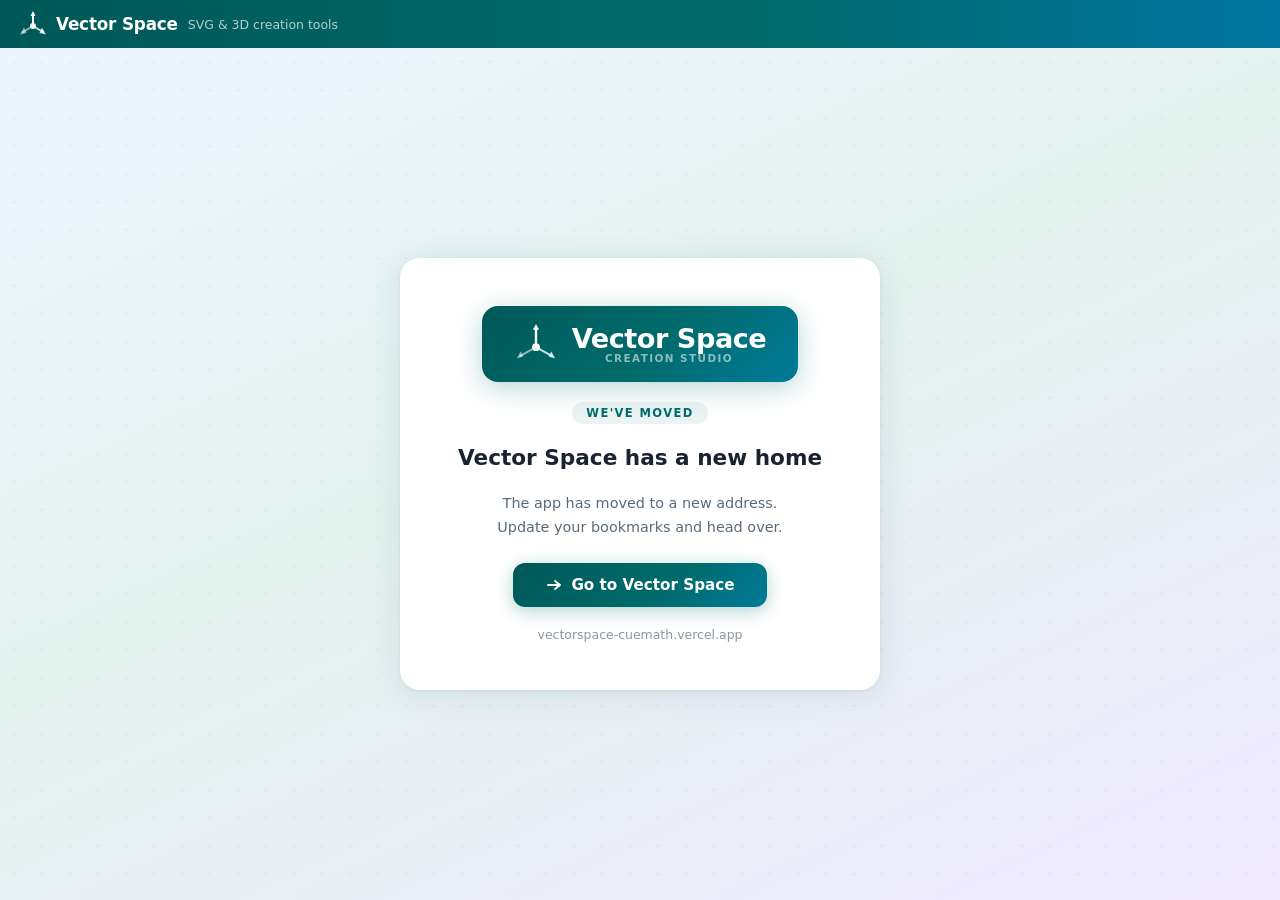
<file: index.html>
<!DOCTYPE html>
<html lang="en">
<head>
  <meta charset="UTF-8">
  <meta name="viewport" content="width=device-width, initial-scale=1.0">
  <title>Vector Space — Moved</title>
  <style>
    *, *::before, *::after { box-sizing: border-box; margin: 0; padding: 0; }

    :root {
      --accent: #006B6B;
      --muted:  #5a6a7a;
    }

    body {
      font-family: 'Segoe UI', system-ui, sans-serif;
      background: #f0f4f8;
      color: #1a2332;
      height: 100vh;
      display: flex;
      flex-direction: column;
    }

    header {
      background: linear-gradient(90deg, #005858 0%, #006B6B 60%, #0074a0 100%);
      color: #fff;
      padding: 11px 20px;
      display: flex;
      align-items: center;
      gap: 10px;
      box-shadow: 0 2px 12px rgba(0,80,80,.3);
    }
    header h1 { font-size: 1.05rem; font-weight: 700; letter-spacing: -.01em; }
    header span { font-size: .78rem; opacity: .7; }

    main {
      flex: 1;
      display: flex;
      flex-direction: column;
      align-items: center;
      justify-content: center;
      background:
        radial-gradient(circle, rgba(0,107,107,.07) 1px, transparent 1px) 0 0 / 28px 28px,
        linear-gradient(155deg, #edf5ff 0%, #e4f2ee 45%, #f0eaff 100%);
      padding: 48px 20px;
      text-align: center;
    }

    .card {
      background: #fff;
      border-radius: 20px;
      padding: 48px 56px;
      box-shadow: 0 4px 32px rgba(0,107,107,.12), 0 1px 4px rgba(0,0,0,.06);
      max-width: 480px;
      width: 100%;
      display: flex;
      flex-direction: column;
      align-items: center;
      gap: 20px;
    }

    .logo-badge {
      background: linear-gradient(135deg, #005858 0%, #006B6B 55%, #007a9a 100%);
      padding: 16px 32px;
      border-radius: 16px;
      box-shadow: 0 6px 28px rgba(0,107,107,.28);
      display: flex;
      align-items: center;
      gap: 14px;
    }
    .logo-badge h2 {
      font-size: 1.7rem;
      font-weight: 800;
      color: #fff;
      letter-spacing: -.5px;
      line-height: 1;
    }
    .logo-badge-sub {
      font-size: .65rem;
      font-weight: 600;
      letter-spacing: .14em;
      text-transform: uppercase;
      color: rgba(255,255,255,.55);
    }

    .moved-label {
      font-size: .72rem;
      font-weight: 700;
      letter-spacing: .12em;
      text-transform: uppercase;
      color: var(--accent);
      background: rgba(0,107,107,.08);
      padding: 4px 14px;
      border-radius: 20px;
    }

    .card h3 {
      font-size: 1.35rem;
      font-weight: 700;
      color: #1a2332;
      line-height: 1.3;
    }

    .card p {
      font-size: .9rem;
      color: var(--muted);
      line-height: 1.6;
    }

    .btn-go {
      display: inline-flex;
      align-items: center;
      gap: 8px;
      background: linear-gradient(135deg, #005858 0%, #006B6B 60%, #007a9a 100%);
      color: #fff;
      border: none;
      border-radius: 12px;
      padding: 13px 32px;
      font-size: .95rem;
      font-weight: 700;
      cursor: pointer;
      text-decoration: none;
      font-family: inherit;
      box-shadow: 0 4px 18px rgba(0,107,107,.3);
      transition: opacity .15s, transform .1s;
      margin-top: 4px;
    }
    .btn-go:hover { opacity: .9; transform: translateY(-1px); }
    .btn-go:active { transform: translateY(0); }
    .btn-go svg { flex-shrink: 0; }

    .new-url {
      font-size: .78rem;
      color: var(--muted);
      opacity: .7;
    }
  </style>
</head>
<body>

<header>
  <svg width="26" height="26" viewBox="0 0 26 26" fill="none" aria-hidden="true">
    <circle cx="13" cy="15" r="3" fill="rgba(255,255,255,.95)"/>
    <line x1="13" y1="15" x2="13" y2="3" stroke="white" stroke-width="2" stroke-linecap="round"/>
    <polygon points="13,0 10.5,5 15.5,5" fill="white"/>
    <line x1="13" y1="15" x2="23" y2="21" stroke="rgba(255,255,255,.8)" stroke-width="2" stroke-linecap="round"/>
    <polygon points="26,23.5 19.5,22 22,16.5" fill="rgba(255,255,255,.8)"/>
    <line x1="13" y1="15" x2="3" y2="21" stroke="rgba(255,255,255,.55)" stroke-width="2" stroke-linecap="round"/>
    <polygon points="0,23.5 4,16.5 6.5,22" fill="rgba(255,255,255,.55)"/>
  </svg>
  <h1>Vector Space</h1>
  <span>SVG &amp; 3D creation tools</span>
</header>

<main>
  <div class="card">
    <div class="logo-badge">
      <svg width="44" height="44" viewBox="0 0 56 56" fill="none" aria-hidden="true">
        <circle cx="28" cy="32" r="5" fill="rgba(255,255,255,.95)"/>
        <line x1="28" y1="32" x2="28" y2="8" stroke="white" stroke-width="3" stroke-linecap="round"/>
        <polygon points="28,3 24,10 32,10" fill="white"/>
        <line x1="28" y1="32" x2="48" y2="43" stroke="rgba(255,255,255,.8)" stroke-width="2.5" stroke-linecap="round"/>
        <polygon points="52.5,46.5 44,44 47.5,37.5" fill="rgba(255,255,255,.8)"/>
        <line x1="28" y1="32" x2="8" y2="43" stroke="rgba(255,255,255,.55)" stroke-width="2.5" stroke-linecap="round"/>
        <polygon points="3.5,46.5 8.5,37.5 12,44" fill="rgba(255,255,255,.55)"/>
      </svg>
      <div>
        <h2>Vector Space</h2>
        <div class="logo-badge-sub">Creation Studio</div>
      </div>
    </div>

    <span class="moved-label">We've moved</span>

    <h3>Vector Space has a new home</h3>
    <p>The app has moved to a new address.<br>Update your bookmarks and head over.</p>

    <a class="btn-go" href="https://vectorspace-cuemath.vercel.app">
      <svg width="18" height="18" viewBox="0 0 18 18" fill="none" aria-hidden="true">
        <path d="M3 9h12M10 5l5 4-5 4" stroke="white" stroke-width="2" stroke-linecap="round" stroke-linejoin="round"/>
      </svg>
      Go to Vector Space
    </a>

    <span class="new-url">vectorspace-cuemath.vercel.app</span>
  </div>
</main>

</body>
</html>
</file>
